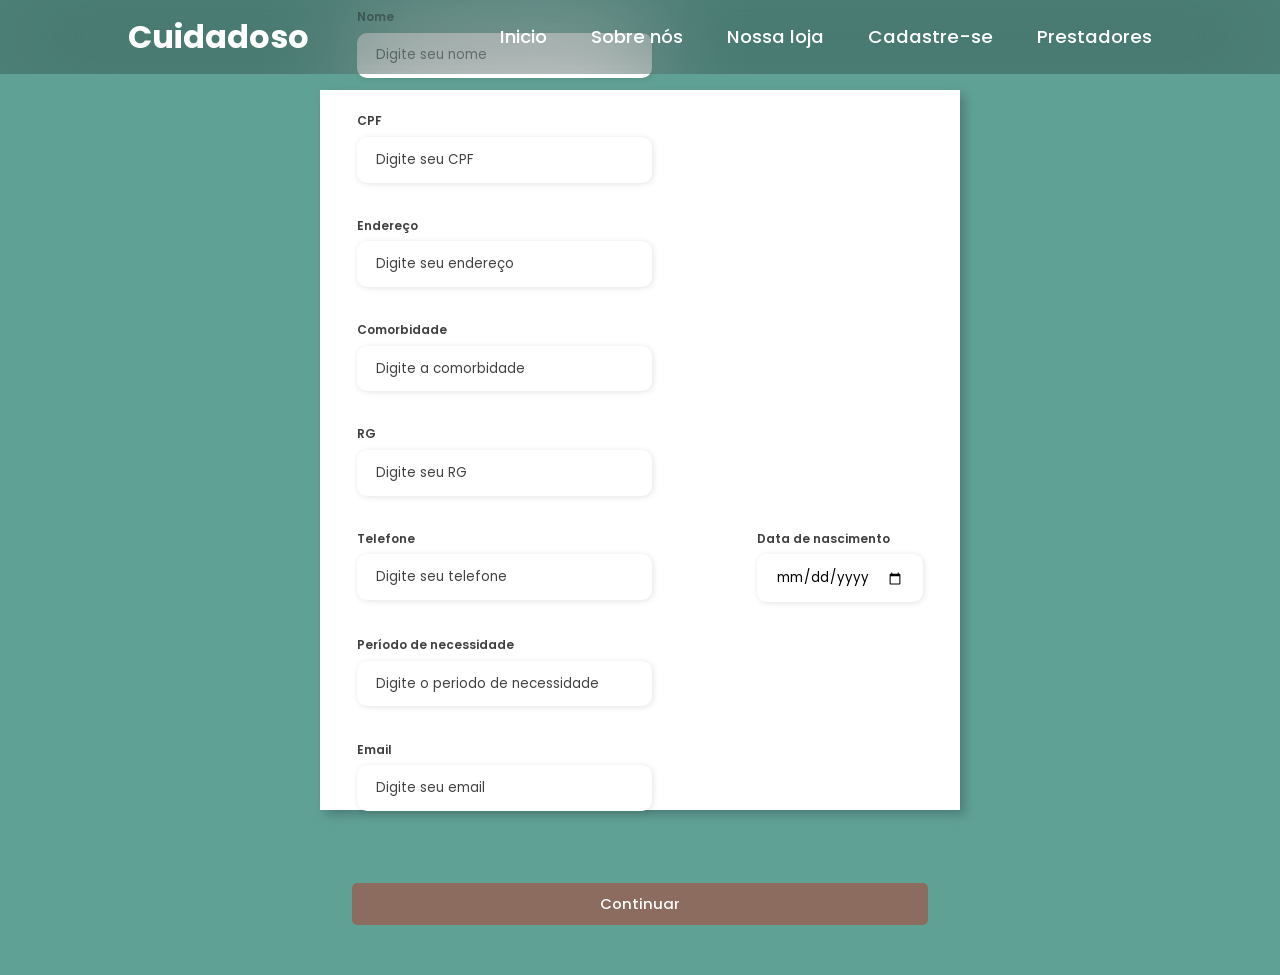
<file: ProjFin---Front-End-main/clientes.html>
<!DOCTYPE html>
<html lang="pt-br">
<head>
    <meta charset="UTF-8">
    <meta name="viewport" content="width=device-width, initial-scale=1.0">
    <title>Login</title>
    <link rel="stylesheet" href="assets/css/estilo.css">
    <link href='https://unpkg.com/boxicons@2.1.4/css/boxicons.min.css' rel='stylesheet'>
    <link rel="stylesheet" href="https://cdnjs.cloudflare.com/ajax/libs/font-awesome/6.5.1/css/all.min.css"/>
</head>
<body>
    <header class="header">
        <a href="#" class="logo">Cuidadoso</a>
        <input type="checkbox" id="check">
        <label for="check" class="icons">
            <i class="bx bx-menu" id="menu-icon"></i>
            <i class='bx bx-x-circle' style='color:#ffffff' id="close-icon"></i>
        </label>

        <nav class="navbar">
            <a href="index.html" style="--i:0">Inicio</a>
            <a href="#" style="--i:1">Sobre nós</a>
            <a href="loja.html" style="--i:2">Nossa loja</a>
            <a href="login.php" style="--i:3">Cadastre-se</a>
            <a href="prestadores.php">Prestadores</a>
        </nav>
    </header>

    <div class="container-log">
        <div class="form-image">
            <img src="assets/img/TeamUp-Login.svg">
        </div>
        <div class="form">
            <form action="#">
                <div class="form-header">
                    <div class="title">
                        <h1>Clientes</h1>
                    </div>
                    <div class="login-button">
                        <button><a href="#">Entrar</a></button>
                    </div>
                </div>

                <div class="input-group">
                    <div class="input-box">
                        <label for="firstname">Nome</label>
                        <input id="firstname" type="text" name="firstname" placeholder="Digite seu nome" required>
                    </div>
                    <div class="input-box">
                        <label for="CPF">CPF</label>
                        <input id="CPF" type="text" name="CPF" placeholder="Digite seu CPF" required>
                    </div>
                    <div class="input-box">
                        <label for="endereco">Endereço</label>
                        <input id="endereco" type="text" name="endereco" placeholder="Digite seu endereço" required>
                    </div>
                    <div class="input-box">
                        <label for="comorbidade">Comorbidade</label>
                        <input id="comorbidade" type="text" name="comorbidade" placeholder="Digite a comorbidade" required>
                    </div>
                    <div class="input-box">
                        <label for="RG">RG</label>
                        <input id="RG" type="text" name="RG" placeholder="Digite seu RG" required>
                    </div>
                    <div class="input-box">
                        <label for="telefone">Telefone</label>
                        <input id="telefone" type="text" name="telefone" placeholder="Digite seu telefone" required>
                    </div>
                    <div class="input-box">
                        <label for="dataNascimento">Data de nascimento</label>
                        <input id="dataNascimento" type="date" name="firstname" placeholder="Digite sua data de nascimento" required>
                    </div>
                   
                    
                    
                    <div class="input-box">
                        <label for="horario_Disponibilidade">Período de necessidade</label>
                        <input id="horario_Disponibilidade" type="text" name="horario_Disponibilidade" placeholder="Digite o periodo de necessidade" required>
                    </div>
                    
                    
                    <div class="input-box">
                        <label for="email">Email</label>
                        <input id="email" type="email" name="email" placeholder="Digite seu email" required>
                    </div>
                    
                </div>
                
                <div class="continue-button">
                    <button><a href="#">Continuar</a></button>
                </div>
            </form>
        </div>
    </div>
</body>
</html>
</file>
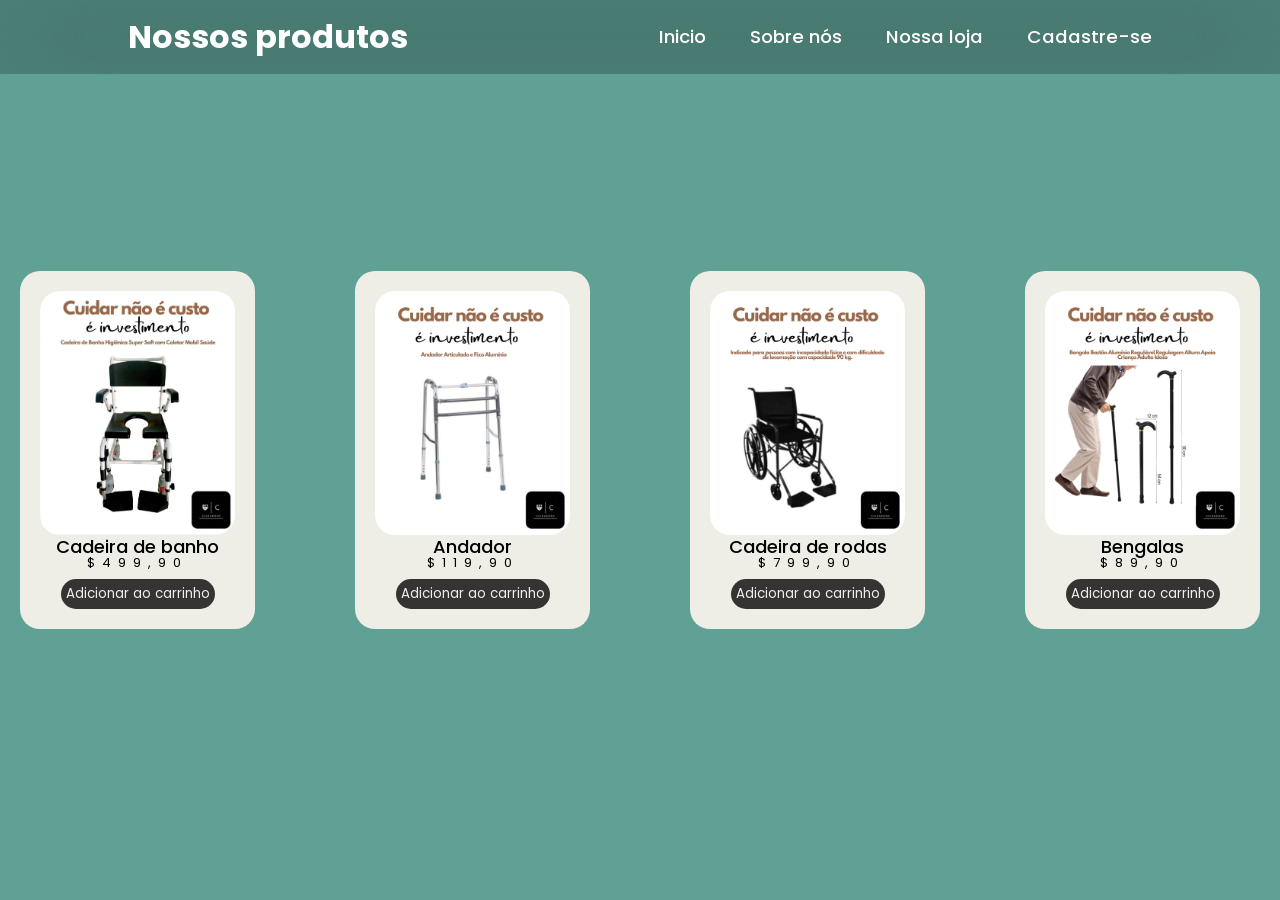
<file: ProjFin---Front-End-main/loja.html>
<!DOCTYPE html>
<html lang="en">

<head>
    <meta charset="UTF-8">
    <meta name="viewport" content="width=device-width, initial-scale=1.0">
    <link rel="stylesheet" href="assets/css/estilo-loja.css">
    <link href='https://unpkg.com/boxicons@2.1.4/css/boxicons.min.css' rel='stylesheet'>
    <link rel="stylesheet" href="https://cdnjs.cloudflare.com/ajax/libs/font-awesome/6.5.1/css/all.min.css" />
    <title>Nossa loja</title>
</head>

<body class="">
    <header class="header">
        <a href="#" class="logo">Nossos produtos</a>
        <input type="checkbox" id="check">
        <label for="check" class="icons">
            <i class="bx bx-menu" id="menu-icon"></i>
            <i class='bx bx-x-circle' style='color:#ffffff' id="close-icon"></i> 
        </label>
        <nav class="navbar">
            <a href="index.html" style="--i:0">Inicio</a>
            <a href="sobreNos.html" style="--i:1">Sobre nós</a>
            <a style="--i:2" class="icon-cart">Nossa loja</a>
            <a href="login.php" style="--i:3">Cadastre-se</a>
        </nav>
    </header>

    <div class="listProduct">
        <!--<div class="item">
            <img src="assets/img/ImgCamisa1.png" alt="">
            <h2>CAMISA BRANCA</h2>
            <div class="price">$200</div>
            <button class="addCart">
                Adicionar ao carrinho
            </button>
        </div>
        <div class="item">
            <img src="assets/img/ImgCamisa2.png" alt="">
            <h2>CAMISA PRETA</h2>
            <div class="price">$200</div>
            <button class="addCart">
                Adicionar ao carrinho
            </button>
        </div>
        <div class="item">
            <img src="assets/img/ImgCamisa3.png" alt="">
            <h2>CAMISA PRETA</h2>
            <div class="price">$200</div>
            <button class="addCart">
                Adicionar ao carrinho
            </button>
        </div>-->
        <div class="item">
            <img src="assets/img/Cadeira.jpeg" alt="">
            <h2>Cadeira de banho</h2>
            <div class="price">$499,90</div>
            <button class="addCart">
                Adicionar ao carrinho
            </button>
        </div>
        <div class="item">
            <img src="assets/img/andador.jpeg" alt="">
            <h2>Andador</h2>
            <div class="price">$119,90</div>
            <button class="addCart">
                Adicionar ao carrinho
            </button>
        </div>
        <div class="item">
            <img src="assets/img/cadeira de rodas.jpeg  " alt="">
            <h2>Cadeira de rodas</h2>
            <div class="price">$799,90</div>
            <button class="addCart">
                Adicionar ao carrinho
            </button>
        </div>
        <div class="item">
            <img src="assets/img/Bengala.jpeg  " alt="">
            <h2>Bengalas</h2>
            <div class="price">$89,90</div>
            <button class="addCart">
                Adicionar ao carrinho
            </button>
        </div>
    </div>
    
</body>
<script src="./assets/js/app.js"></script>
</html>
</file>
<file: ProjFin---Front-End-main/assets/css/estilo.css>
@import url('https://fonts.googleapis.com/css2?family=Gabarito:wght@500&family=Poppins:wght@300;400;500;600;800;900&display=swap');

* {
    margin: 0;
    padding: 0;
    box-sizing: border-box;
    font-family: "Poppins", sans-serif;
}

body {
    min-height: 100vh;
    background-color: #60A196;
    background-size: cover;
    background-position: center;
    line-height: 1;
    display: flex;
    justify-content: center;
    align-items: center;
    width: 100%;
    height: 100vh;
}

.header {
    position: fixed;
    top: 0;
    left: 0;
    width: 100%;
    padding: 1.3rem 10%;
    background: rgba(0, 0, 0, .1);
    backdrop-filter: blur(50px);
    display: flex;
    justify-content: space-between;
    align-items: center;
    z-index: 100;
}

.header::before {
    content: '';
    position: absolute;
    top: 0;
    left: 0;
    width: 100%;
    height: 100%;
    background: rgba(0, 0, 0, .1);
    backdrop-filter: blur(50px);
    z-index: -1;
}

.logo {
    font-size: 2em;
    color: #fff;
    text-decoration: none;
    font-weight: 700;
}

.navbar a {
    font-size: 1.15rem;
    color: #fff;
    text-decoration: none;
    font-weight: 500;
    margin-left: 2.5rem;
}

#check {
    display: none;
}

.icons {
    position: absolute;
    right: 5%;
    font-size: 2.8rem;
    color: #fff;
    cursor: pointer;
    display: none;
}

/* BREAKPOINTS */
@media (max-width: 992px) {
    .header {
        padding: 1.3rem 5%;
    }
}

@media (max-width: 768px) {
    .icons {
        display: inline-flex;
    }

    #check:checked~.icons #menu-icon {
        display: none;
    }
    
    .icons #close-icon {
        display: none;
    }

    #check:checked~.icons #close-icon {
        display: block;
    }

    .navbar {
        position: absolute;
        top: 100%;
        left: 0;
        width: 100%;
        height: 0;
        background-color: rgba(0, 0, 0, .1);
        backdrop-filter: blur(50px);
        box-shadow: 0 .5rem 1rem rgba(0, 0, 0, .1);
        overflow: hidden;
        transition: .4s ease;
    }

    #check:checked~.navbar {
        height: 13rem;
    }
    
    .navbar a {
        display: block;
        font-size: 1.1rem;
        margin: 1.5em 0;
        text-align: center;
        transform: translateY(-50px);
        transition: .4s ease;
        opacity: 0;
    }

    #check:checked~.navbar a {
        transform: translateY(0);
        transition-delay: calc(.15s * (var(--i)));
        opacity: 1;
    }
}

/* CONTEUDO DO LOGIN */

.container-log {
    width: 80%;
    height: 80vh;
    display: flex;
    box-shadow: 5px 5px 10px rgba(0, 0, 0, .212);
}

.form {
    width: 50%;
    display: flex;
    flex-direction: column;
    justify-content: center;
    align-items: center;
    background-color: #fff;
    padding: 3rem;
}

.form-image {
    width: 50%;
    display: flex;
    justify-content: center;
    align-items: center;
    background-color: #60A196;
    padding: 5rem;
}

.form-image img {
    width: 31rem;
}

.form-image {
    width: 50%;
    display: flex;
    justify-content: center;
    align-items: center;
    flex-direction: column;
    background-color: #8B6C5F;
    padding: 3rem;
}

.form-header {
    margin-bottom: 3rem;
    display: flex;
    justify-content: space-between;
}

.login-button {
    display: flex;
    align-items: center;
}

.login-button button {
    border: none;
    background-color: #8B6C5F;
    padding: 0.4rem 1rem;
    border-radius: 5px;
    cursor: pointer;
}

.login-button button:hover {
    background-color: #69534a;
}

.login-button button a {
    text-decoration: none;
    font-weight: 500;
    color: #fff;
}

.form-header h1::after {
    content: '';
    display: block;
    width: 5rem;
    height: 0.3rem;
    background-color: #8B6C5F;
    margin: 0 auto;
    position: absolute;
    border-radius: 10px;
}

.input-group {
    display: flex;
    flex-wrap: wrap;
    justify-content: space-between;
    padding: 1rem 0;
}

.input-box {
    display: flex;
    flex-direction: column;
    margin-bottom: 1.1rem;
    padding: 5px;
}

.input-box input {
    margin: 0.6rem 0;
    padding: 0.8rem 1.2rem;
    border: none;
    border-radius: 10px;
    box-shadow: 1px 1px 6px #0000001c;
}

.input-box input:hover{
background-color: #eeeeee75;
}

.input-box input:focus-visible {
    outline: 1px solid #8B6C5F;
}

.input-box label,
.senha-title h6 {
    font-size: 0.75rem;
    font-weight: 600;
    color: #000000c0;
}

.input-box input::placeholder {
    color: #000000be;
}

.continue-button button {
    width: 100%;
    margin-top: 2.5rem;
    border: none;
    background-color: #8B6C5F;
    padding: 0.62rem;
    border-radius: 5px;
    cursor: pointer;
}

.continue-button button:hover {
    background-color: #8B6C5F;
}

.continue-button a {
    text-decoration: none;
    font-size: 0.93rem;
    font-weight: 500;
    color: #fff;
}

@media screen and (max-width: 1330px) {
    .form-image {
        display: none;
    }

    .container-log {
        width: 50%;
    }

    .form {
        width: 100%;
    }

    .continue-button {
        margin-bottom: 80px;
    }

    .input-group {
        padding: 0%;
    }
}

@media screen and (max-width: 1064px) {
    .container-log {
        width: 90%;
        height: auto;
    }
    .input-group {
        flex-direction: column;
        overflow-y: scroll;
        flex-wrap: nowrap;
        max-height: 10rem;
        padding-right: 5rem;
    }
}

@media screen and (max-width: 1741px) {
    .continue-button {
        margin-bottom: 50px;
    }
    .form {
        padding: 5%;
    }
}
</file>
<file: ProjFin---Front-End-main/assets/css/estilo-loja.css>
@import url('https://fonts.googleapis.com/css2?family=Gabarito:wght@500&family=Poppins:wght@300;400;500;600;800;900&display=swap');

* {
    margin: 0;
    padding: 0;
    box-sizing: border-box;
    font-family: "Poppins", sans-serif;
    text-align: center;
}

body {
    min-height: 100vh;
    background-color: #60A196;
    background-size: cover;
    background-position: center;
    line-height: 1;
    display: flex;
    justify-content: center;
    align-items: center;
    width: 100%;
    height: 100vh;
    margin: 0;
}

.header {
    position: fixed;
    top: 0;
    left: 0;
    width: 100%;
    padding: 1.3rem 10%;
    background: rgba(0, 0, 0, .1);
    backdrop-filter: blur(50px);
    display: flex;
    justify-content: space-between;
    align-items: center;
    z-index: 100;
}

.header::before {
    content: '';
    position: absolute;
    top: 0;
    left: 0;
    width: 100%;
    height: 100%;
    background: rgba(0, 0, 0, .1);
    backdrop-filter: blur(50px);
    z-index: -1;
}

.logo {
    font-size: 2em;
    color: #fff;
    text-decoration: none;
    font-weight: 700;
}

.navbar a {
    font-size: 1.15rem;
    color: #fff;
    text-decoration: none;
    font-weight: 500;
    margin-left: 2.5rem;
}

#check {
    display: none;
}

.icons {
    position: absolute;
    right: 5%;
    font-size: 2.8rem;
    color: #fff;
    cursor: pointer;
    display: none;
}

/* BREAKPOINTS */
@media (max-width: 992px) {
    .header {
        padding: 1.3rem 5%;
    }
}

@media (max-width: 768px) {
    .icons {
        display: inline-flex;
    }

    #check:checked~.icons #menu-icon {
        display: none;
    }
    
    .icons #close-icon {
        display: none;
    }

    #check:checked~.icons #close-icon {
        display: block;
    }

    .navbar {
        position: absolute;
        top: 100%;
        left: 0;
        width: 100%;
        height: 0;
        background-color: rgba(0, 0, 0, .1);
        backdrop-filter: blur(50px);
        box-shadow: 0 .5rem 1rem rgba(0, 0, 0, .1);
        overflow: hidden;
        transition: .4s ease;
    }

    #check:checked~.navbar {
        height: 13rem;
    }
    
    .navbar a {
        display: block;
        font-size: 1.1rem;
        margin: 1.5em 0;
        text-align: center;
        transform: translateY(-50px);
        transition: .4s ease;
        opacity: 0;
    }

    #check:checked~.navbar a {
        transform: translateY(0);
        transition-delay: calc(.15s * (var(--i)));
        opacity: 1;
    }
}

/* FOOTER */

.container {
    max-width: 1000px;
    margin: auto;
}

ul {
    list-style: none;
}

.row {
    display: flex;
    flex-wrap: wrap;
}

.footer {
    background-color: #24262b;
    padding: 30px 0;
    bottom: 0;
    left: 0;
    width: 100%;
    position: absolute;
    margin-top: 100px;
    margin-top: 10vh;
}

.footer-col {
    width: 25%;
    padding: 0 15px;
}

.footer-col h4{
    font-size: 18px;
    color: #ffffff;
    text-transform: capitalize;
    margin-bottom: 30px;
    font-weight: 500;
    position: relative;
}

.footer-col h4::before {
    content:'';
    position: absolute;
    left: 0;
    bottom: -10px;
    background-color: #e91e63;
    height: 2px;
    box-sizing: border-box;
    width: 50px;
}

.footer-col ul li:not(:last-child) {
    margin-bottom: 10px;
}

.footer-col ul li a {
    font-size: 16px;
    text-transform: capitalize;
    color: #ffffff;
    text-decoration: none;
    font-weight: 300;
    color: #bbbbbb;
    display: block;
    transition: all 0.3s ease;
}

.footer-col ul li a:hover {
    color: #ffffff;
    padding-left: 10px;
}

.footer-col .social-links a {
    display: inline-block;
    height: 40px;
    width: 40px;
    background-color: rgba(255, 255, 255, .2);
    margin-right: 0 10px 10px 0;
    text-align: center;
    line-height: 40px;
    border-radius: 50%;
    color: #ffffff;
    transition: all 0.5s ease;
}

.footer-col .social-links a:hover {
color: #24262b;
background-color: #ffffff;
}

@media(max-width: 767px){
    .footer-col {
        width: 50%;
        margin-bottom: 30px;
    }
}

@media (max-width: 574px){
    .footer-col {
        width: 100%;
    }

    footer {
        height: 40%;
    }
}
/* CONTEUDO LOJA */

.listProduct .item img {
    width: 100%;
    /*filter: drop-shadow(0 50px 20px #0009);*/
    border-radius: 20px;
}

.listProduct {
    display: grid;
    grid-template-columns: repeat(4, 1fr);
    gap: 100px;
    margin: 20px;
}

.listProduct .item {
    background-color: #eeeee6;
    padding: 20px;
    border-radius: 20px;
}

.listProduct .item h2 {
    font-weight: 500;
    font-size: large;
}

.listProduct .item .price {
    letter-spacing: 7px;
    font-size: small;
}

.listProduct .item button {
    background-color: #353432;
    color: #eee;
    padding: 5px 5px;
    border-radius: 20px;
    margin-top: 10px;
    border: none;
    cursor: pointer;
}

.cartTab {
    width: 400px;
    background-color: #353432;
    color: #eee;
    position: fixed;
    top: 0;
    right: 0;
    bottom: 0;
    inset: 0 -400 0 auto;
    display: grid;
    grid-template-rows: 70px 1fr 70px;
    margin-top: 7.8vh;
    border-top-left-radius: 15px;
    border-bottom-left-radius: 15px;

}

body.showCart .cartTab {
    inset: 0 0 0 auto;
}

body.showCart .container {
    transform: translateX(-250px);
}

.cartTab h1 {
    padding: 20px;
    margin: 0;
    font-weight: 300;
}

.cartTab .btn {
    display: grid;
    grid-template-columns: repeat(2, 1fr);
}

.cartTab .btn button {
    background-color: #E8BC0E;
    border: none;
    font-family: "Poppins" sans-serif;
    font-weight: 500;
    cursor: pointer;
}

.cartTab .btn .close {
    background-color: #eee;
}

.cartTab .listCart .item img {
    width: 100%;
}

.cartTab .listCart .item {
    display: grid;
    grid-template-columns: 70px 150px 50px 1fr;
    gap: 10px;
    text-align: center;
    align-items: center;
}

.listCart .quantity span {
    display: inline-block;
    width: 25px;
    height: 25px;
    background-color: #eee;
    color: #555;
    border-radius: 50%;
    cursor: pointer;
}

.listCart .quantity span:nth-child(2) {
    background-color: transparent;
    color: #eee;
}

.listCart .item:nth-child(even){
    background-color: #eee1;
}

.listCart {
    overflow: auto;
}

.listCart::-webkit-scrollbar {
    width: 0;
}

svg {
    width: 30px;
}
</file>
